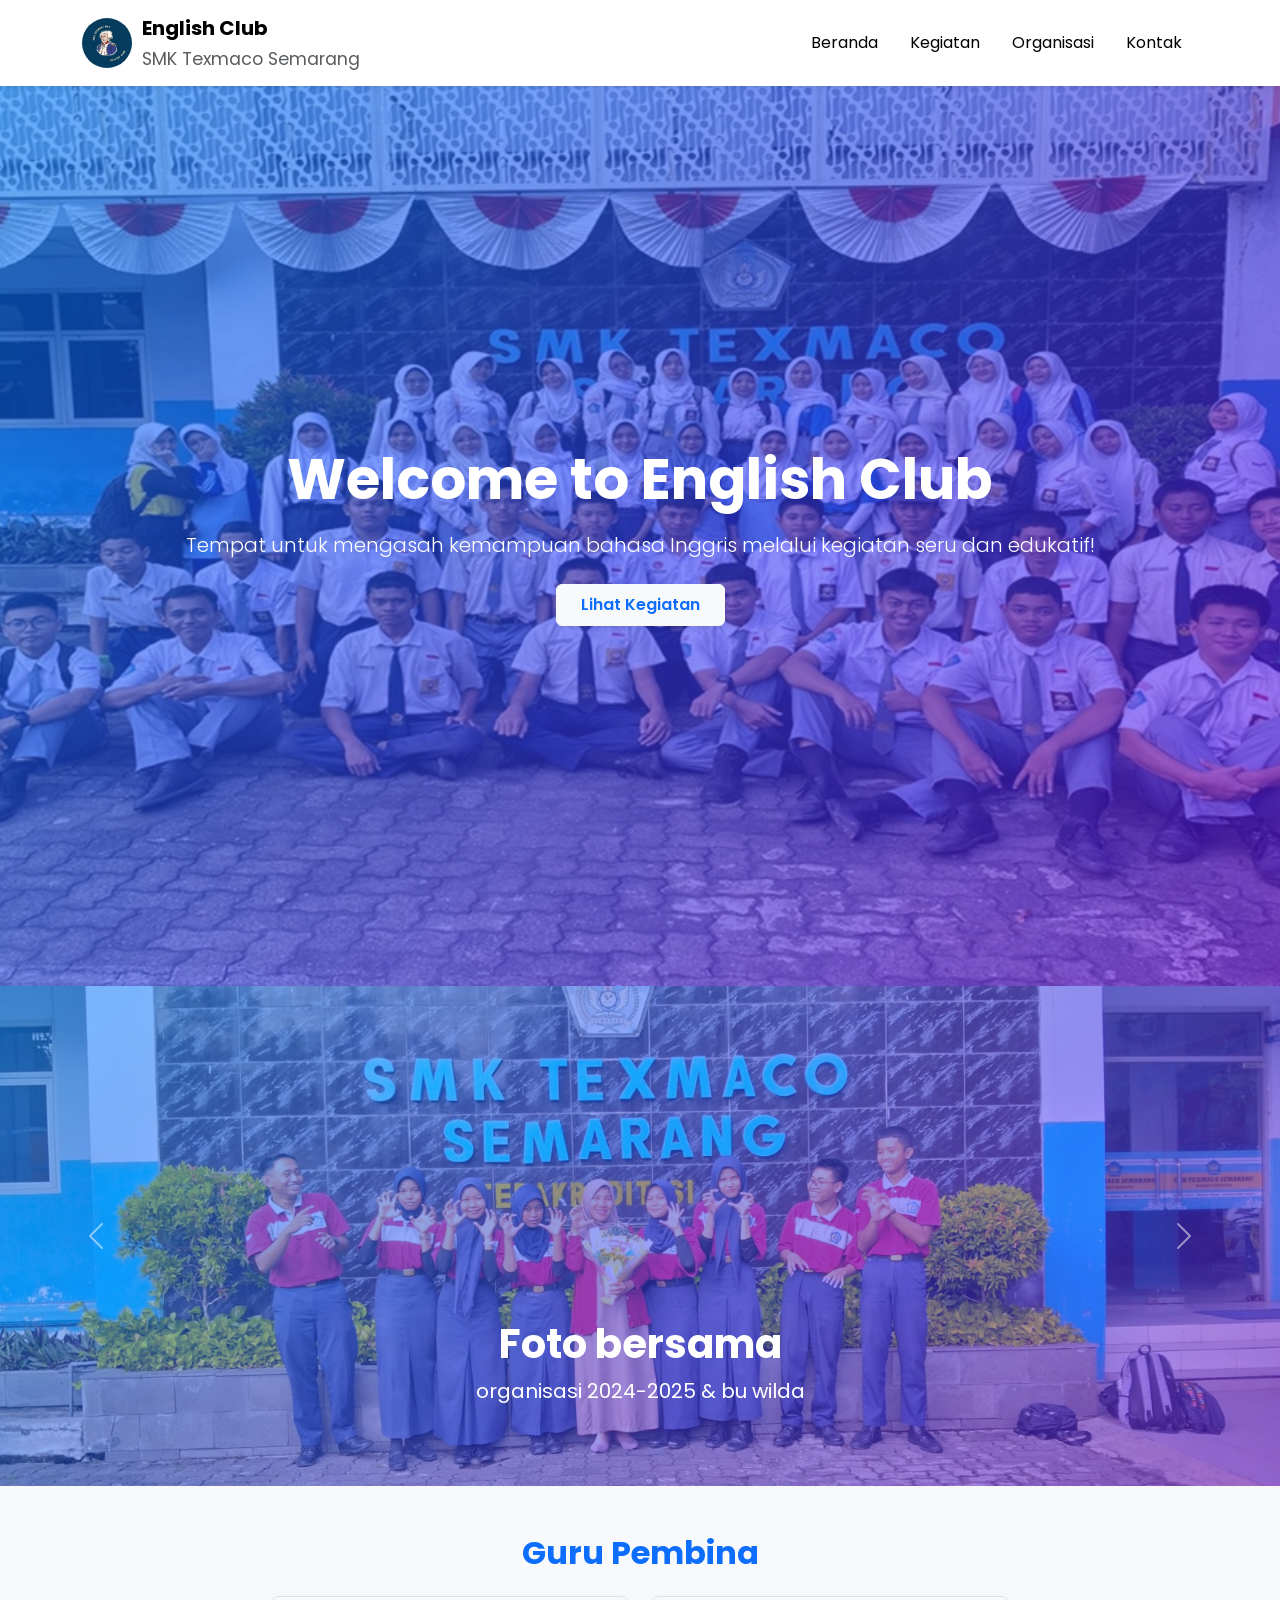
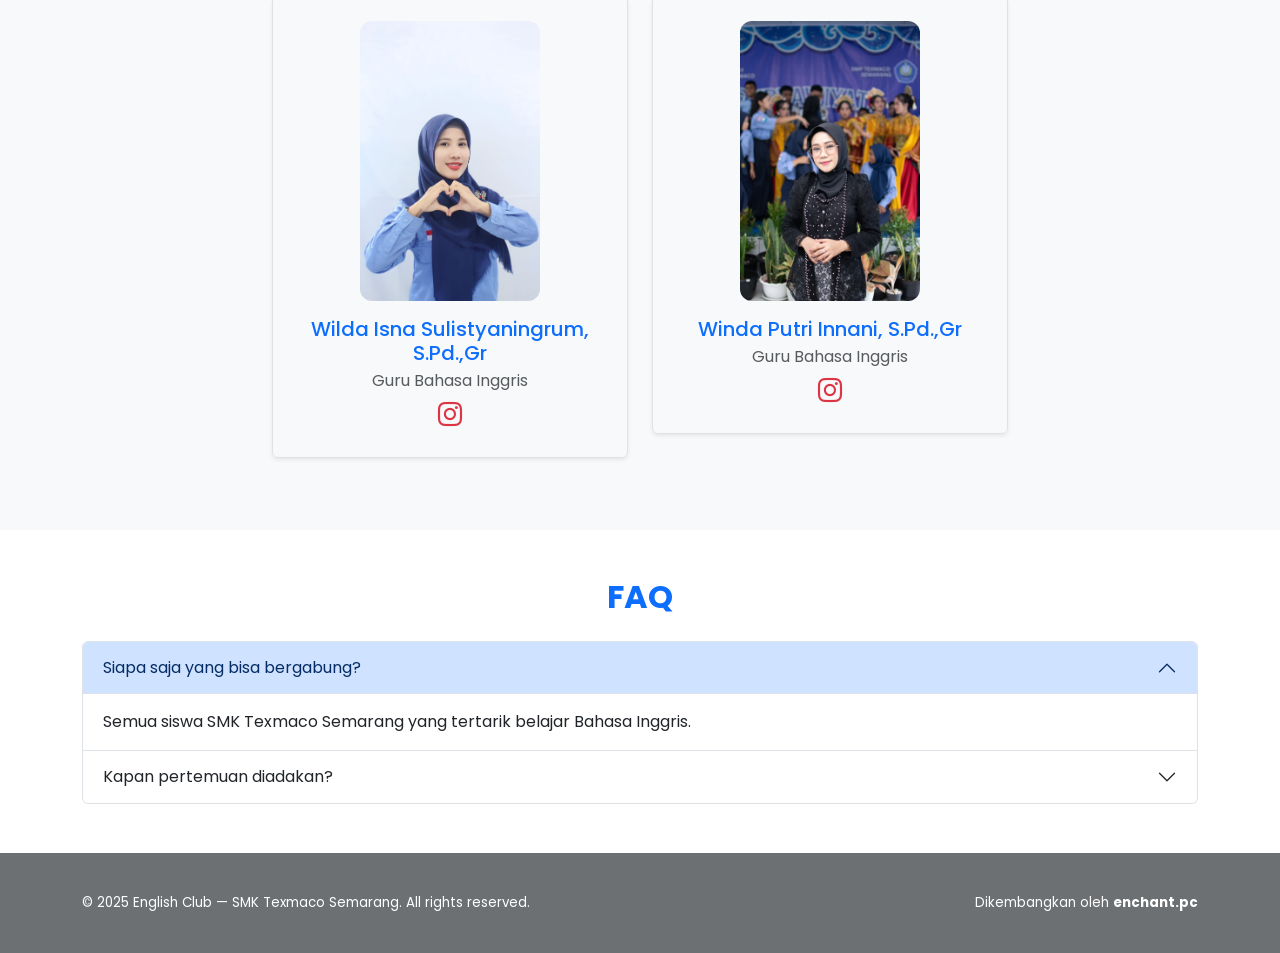
<file: index.html>
<!doctype html>
<html lang="id">
  <head>   
    <meta charset="utf-8">
    <meta name="viewport" content="width=device-width, initial-scale=1">
    <title>English Club — SMK Texmaco Semarang</title>
    <meta name="description" content="Website resmi English Club SMK Texmaco Semarang">
    <link href="https://cdn.jsdelivr.net/npm/bootstrap@5.3.3/dist/css/bootstrap.min.css" rel="stylesheet">
    <link rel="stylesheet" href="https://cdn.jsdelivr.net/npm/bootstrap-icons@1.11.3/font/bootstrap-icons.min.css">
    <link rel="stylesheet" href="https://cdnjs.cloudflare.com/ajax/libs/animate.css/4.1.1/animate.min.css"/>
    <link rel="preconnect" href="https://fonts.googleapis.com">
    <link rel="preconnect" href="https://fonts.gstatic.com" crossorigin>
    <link href="https://fonts.googleapis.com/css2?family=Poppins:wght@300;400;500;600;700&display=swap" rel="stylesheet">
    <link rel="stylesheet" href="index.css"/>
  </head>

  <body>  
    <nav class="navbar navbar-expand-lg navbar-light sticky-top bg-white shadow-sm animate__animated animate__fadeInDown">
      <div class="container">
        <a class="navbar-brand d-flex align-items-center" href="index.html">
          <img src="foto/logo ec web.jpg" alt="Logo Texmaco">
          <div>
            <strong>English Club</strong><br>
            <small class="text-muted">SMK Texmaco Semarang</small>
          </div>
        </a>
        <button class="navbar-toggler" type="button" data-bs-toggle="collapse" data-bs-target="#navbarNav" aria-controls="navbarNav" aria-expanded="false" aria-label="Toggle navigation">
          <span class="navbar-toggler-icon"></span>
        </button>
        <div class="collapse navbar-collapse justify-content-end" id="navbarNav">
          <ul class="navbar-nav">
            <li class="nav-item"><a class="nav-link active" href="index.html">Beranda</a></li>
            <li class="nav-item"><a class="nav-link" href="kegiatan.html">Kegiatan</a></li>
            <li class="nav-item"><a class="nav-link" href="organisasi.html">Organisasi</a></li>
            <li class="nav-item"><a class="nav-link" href="kontak.html">Kontak</a></li>
          </ul>
        </div>
      </div>
    </nav>

    <section id="home" class="hero text-center d-flex align-items-center justify-content-center">
      <div class="overlay"></div>
      <div class="container position-relative text-white animate__animated animate__fadeInUp">
        <h1 class="display-4 fw-bold">Welcome to English Club</h1>
        <p class="lead mt-3 mb-4">Tempat untuk mengasah kemampuan bahasa Inggris melalui kegiatan seru dan edukatif!</p>
        <a href="kegiatan.html" class="btn btn-light text-primary fw-semibold px-4 py-2 shadow-sm">Lihat Kegiatan</a>
      </div>
    </section>

    <section id="kegiatan" class="py-0 animate__animated animate__fadeInUp animate__delay-1s">
      <div id="carouselKegiatan" class="carousel slide carousel-fade" data-bs-ride="carousel">
        <div class="carousel-inner">

          <div class="carousel-item active">
            <div class="carousel-image-container">
              <img src="foto/ft bareng bu wilda.jpg" class="d-block w-100" alt="Foto bersama">
              <div class="carousel-layer"></div>
            </div>
            <div class="carousel-caption text-center mb-4 animate__animated animate__fadeInUp">
              <h1 class="fw-bold display-6">Foto bersama</h1>
              <p class="fs-5">organisasi 2024-2025 & bu wilda</p>
            </div>
          </div>

          <div class="carousel-item">
            <div class="carousel-image-container">
              <img src="foto/mb beby 1.jpg" class="d-block w-100" alt="Lomba Kisah&Kain">
              <div class="carousel-layer"></div>
            </div>
            <div class="carousel-caption text-center mb-4 animate__animated animate__fadeInUp">
              <h1 class="fw-bold display-6">Lomba Kisah&Kain</h1>
              <p class="fs-5">Perwakilan lomba story telling yang diadakan oleh Kisah&Kain</p>
            </div>
          </div>

          <div class="carousel-item">
            <div class="carousel-image-container">
              <img src="foto/demo EC.jpg" class="d-block w-100" alt="Demo ekstra 2025">
              <div class="carousel-layer"></div>
            </div>
            <div class="carousel-caption text-center mb-4 animate__animated animate__fadeInUp">
              <h1 class="fw-bold display-6">Demo ekstra 2025</h1>
              <p class="fs-5">Perwakilan demo ekstra inggris di smk texmaco semarang 2025</p>
            </div>
          </div>

        </div>

        <button class="carousel-control-prev" type="button" data-bs-target="#carouselKegiatan" data-bs-slide="prev">
          <span class="carousel-control-prev-icon" aria-hidden="true"></span>
          <span class="visually-hidden">Sebelumnya</span>
        </button>
        <button class="carousel-control-next" type="button" data-bs-target="#carouselKegiatan" data-bs-slide="next">
          <span class="carousel-control-next-icon" aria-hidden="true"></span>
          <span class="visually-hidden">Berikutnya</span>
        </button>
      </div>
    </section>

    <section id="organisasi" class="py-5 bg-light animate__animated animate__fadeInUp animate__delay-1s">
      <div class="container text-center">
        <h2 class="fw-bold mb-4 text-primary">Guru Pembina</h2>
        <div class="row justify-content-center">
          <div class="col-md-4 mb-4 animate__animated animate__fadeInLeft">
            <div class="teacher-card p-4 border rounded shadow-sm position-relative overflow-hidden">
              <img src="foto/bu wilda EC.jpg" alt="Bu Wilda" class="teacher-img">
              <h5 class="text-primary mt-3 mb-1">Wilda Isna Sulistyaningrum, S.Pd.,Gr</h5>
              <p class="text-muted mb-1">Guru Bahasa Inggris</p>
              <a href="https://www.instagram.com/wildaningrum16/" class="text-danger fs-4" target="_blank" rel="noopener noreferrer"><i class="bi bi-instagram"></i></a>
            </div>
          </div>
          <div class="col-md-4 mb-4 animate__animated animate__fadeInRight">
            <div class="teacher-card p-4 border rounded shadow-sm position-relative overflow-hidden">
              <img src="foto/bu winda 1 EC.jpg" alt="Bu Winda" class="teacher-img">
              <h5 class="text-primary mt-3 mb-1">Winda Putri Innani, S.Pd.,Gr</h5>
              <p class="text-muted mb-1">Guru Bahasa Inggris</p>
              <a href="https://www.instagram.com/windaputriinnani" class="text-danger fs-4" target="_blank" rel="noopener noreferrer"><i class="bi bi-instagram"></i></a>
            </div>
          </div>
        </div>
      </div>
    </section>

    <section id="faq" class="py-5 animate__animated animate__fadeInUp animate__delay-2s">
      <div class="container">
        <h2 class="fw-bold mb-4 text-center text-primary">FAQ</h2>
        <div class="accordion" id="faqAccordion">
          <div class="accordion-item">
            <h2 class="accordion-header">
              <button class="accordion-button" type="button" data-bs-toggle="collapse" data-bs-target="#faq1">
                Siapa saja yang bisa bergabung?
              </button>
            </h2>
            <div id="faq1" class="accordion-collapse collapse show">
              <div class="accordion-body">Semua siswa SMK Texmaco Semarang yang tertarik belajar Bahasa Inggris.</div>
            </div>
          </div>
          <div class="accordion-item">
            <h2 class="accordion-header">
              <button class="accordion-button collapsed" type="button" data-bs-toggle="collapse" data-bs-target="#faq2">
                Kapan pertemuan diadakan?
              </button>
            </h2>
            <div id="faq2" class="accordion-collapse collapse">
              <div class="accordion-body">Setiap Senin pukul 15.30-17.00 di Teori 1.</div>
            </div>
          </div>
        </div>
      </div>
    </section>

    <footer>
      <div class="container d-flex justify-content-between align-items-center py-3 flex-wrap">
        <p class="mb-0 small text-white">
          © 2025 English Club — SMK Texmaco Semarang. All rights reserved.
        </p>
        <p class="mb-0 small text-white">Dikembangkan oleh <strong>enchant.pc</strong></p>
      </div>
    </footer>

    <script src="https://cdn.jsdelivr.net/npm/bootstrap@5.3.3/dist/js/bootstrap.bundle.min.js"></script>
  </body>
</html>
</file>
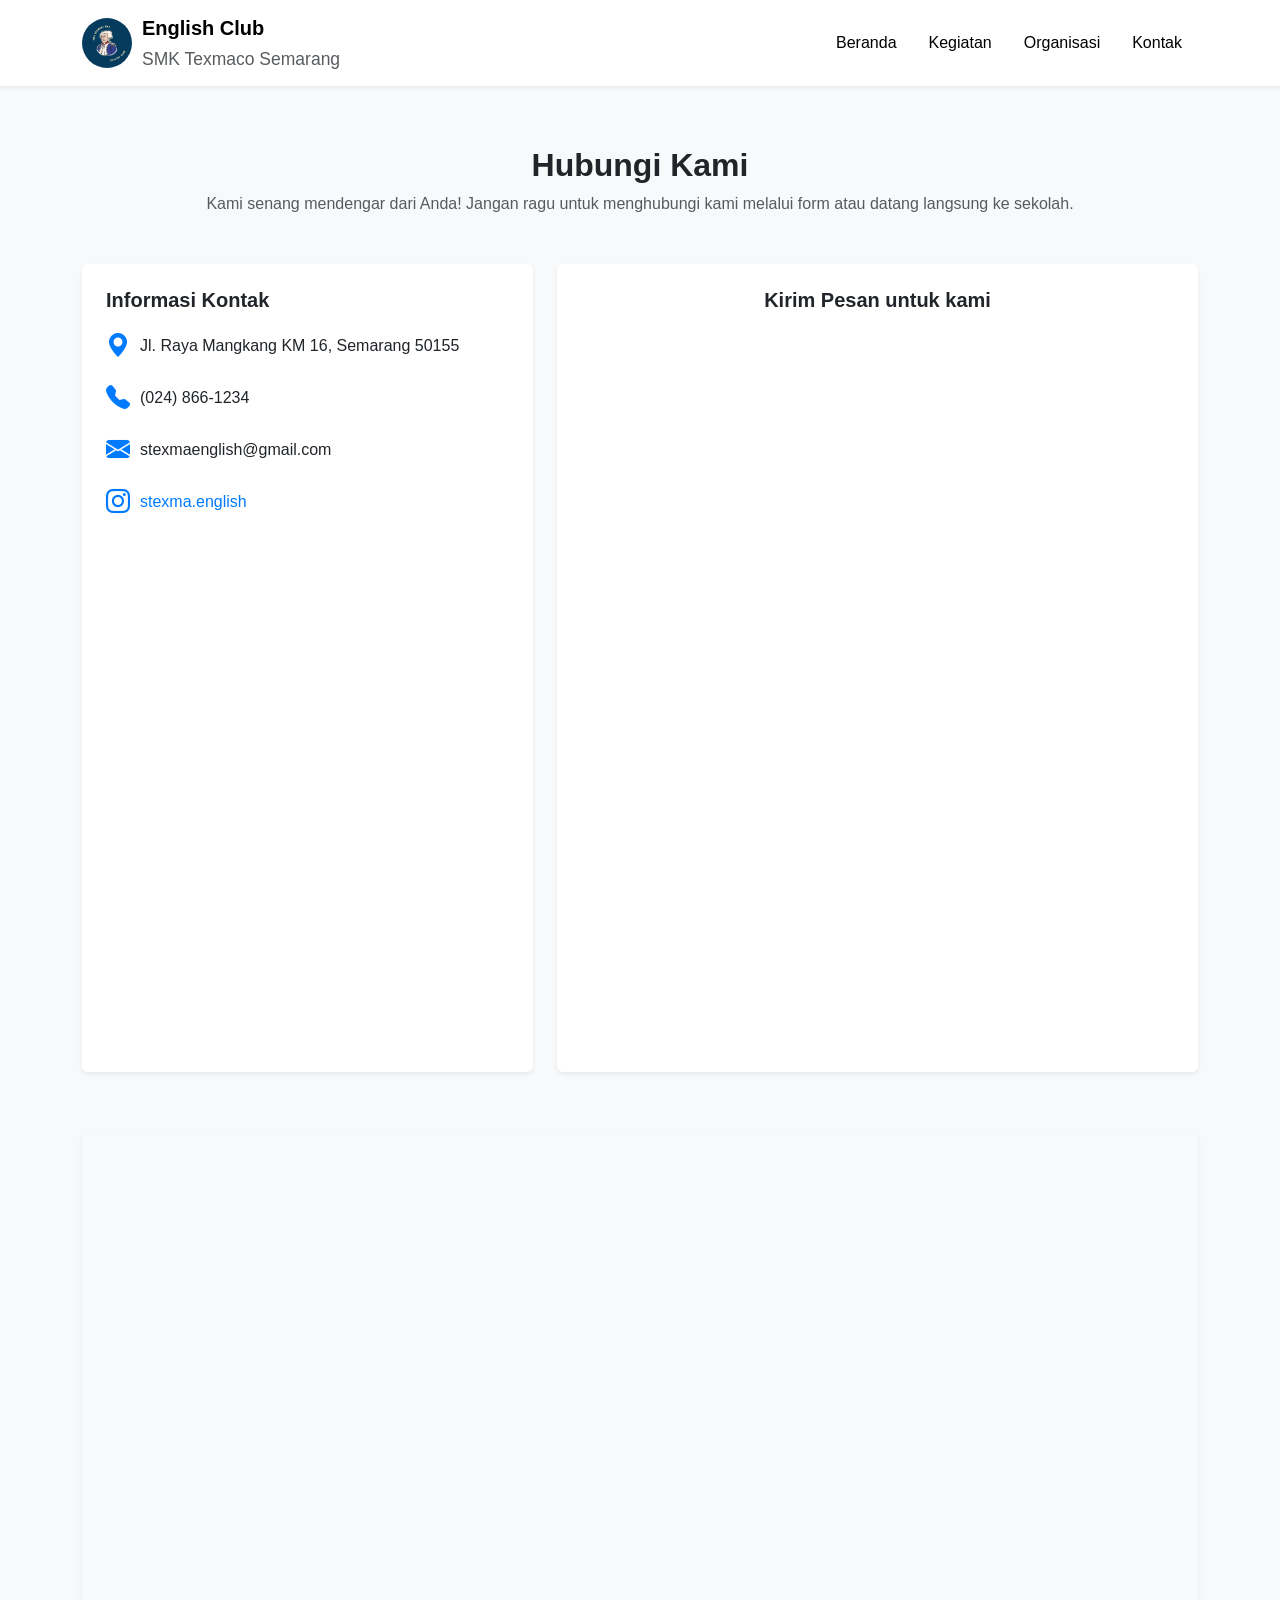
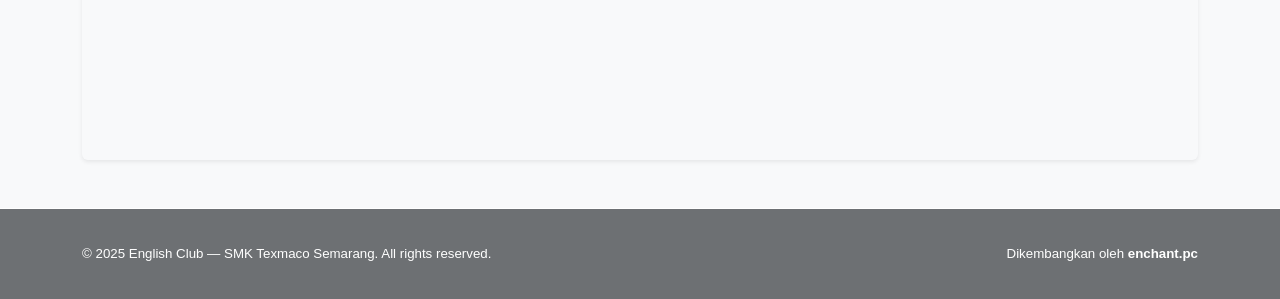
<file: kontak.html>
<!doctype html>
<html lang="id">
  <head>
    <meta charset="utf-8">
    <meta name="viewport" content="width=device-width, initial-scale=1">
    <title>Kontak — English Club SMK Texmaco Semarang</title>
    <link href="https://cdn.jsdelivr.net/npm/bootstrap@5.3.3/dist/css/bootstrap.min.css" rel="stylesheet">
    <link href="https://unpkg.com/aos@2.3.4/dist/aos.css" rel="stylesheet">
    <link href="https://cdn.jsdelivr.net/npm/bootstrap-icons@1.11.1/font/bootstrap-icons.css" rel="stylesheet">
    <link rel="stylesheet" href="css/kontak.css"/>
  </head>

  <body>
    
    <nav class="navbar navbar-expand-lg navbar-light sticky-top bg-white shadow-sm">
      <div class="container">
        <a class="navbar-brand d-flex align-items-center" href="index.html">
          <img src="foto/logo ec web.jpg" alt="Logo Texmaco">
          <div>
            <strong>English Club</strong><br>
            <small class="text-muted">SMK Texmaco Semarang</small>
          </div>
        </a>
        <button class="navbar-toggler" type="button" data-bs-toggle="collapse" data-bs-target="#navbarNav" aria-controls="navbarNav" aria-expanded="false" aria-label="Toggle navigation">
          <span class="navbar-toggler-icon"></span>
        </button>
        <div class="collapse navbar-collapse justify-content-end" id="navbarNav">
          <ul class="navbar-nav">
            <li class="nav-item"><a class="nav-link" href="index.html">Beranda</a></li>
            <li class="nav-item"><a class="nav-link" href="kegiatan.html">Kegiatan</a></li>
            <li class="nav-item"><a class="nav-link" href="organisasi.html">Organisasi</a></li>
            <li class="nav-item"><a class="nav-link active" href="kontak.html">Kontak</a></li>
          </ul>
        </div>
      </div>
    </nav>

    <section class="contact-section">
      <div class="container">
        <div class="text-center mb-5" data-aos="fade-up">
          <h2 class="fw-bold">Hubungi Kami</h2>
          <p class="text-muted">
            Kami senang mendengar dari Anda! Jangan ragu untuk menghubungi kami melalui form atau datang langsung ke sekolah.
          </p>
        </div>

        <div class="row g-4">
          <div class="col-md-5" data-aos="fade-right">
            <div class="bg-white shadow-sm rounded p-4 h-100">
              <h5 class="fw-bold mb-3">Informasi Kontak</h5>

              <div class="contact-info mb-3 d-flex align-items-center">
                <i class="bi bi-geo-alt-fill"></i>
                <span>Jl. Raya Mangkang KM 16, Semarang 50155</span>
              </div>

              <div class="contact-info mb-3 d-flex align-items-center">
                <i class="bi bi-telephone-fill"></i>
                <span>(024) 866-1234</span>
              </div>

              <div class="contact-info mb-3 d-flex align-items-center">
                <i class="bi bi-envelope-fill"></i>
                <span>stexmaenglish@gmail.com</span>
              </div>

              <div class="contact-info d-flex align-items-center">
                <i class="bi bi-instagram"></i>
                <a href="https://www.instagram.com/stexma.english?utm_source=ig_web_button_share_sheet&igsh=ZDNlZDc0MzIxNw==" 
                   target="_blank" class="text-link">
                  stexma.english
                </a>
              </div>
            </div>
          </div>

          <div class="col-md-7" data-aos="fade-left">
            <div class="bg-white shadow-sm rounded p-4">
              <h5 class="fw-bold mb-3 text-center">Kirim Pesan untuk kami</h5>
              <div style="position: relative; padding-bottom: 80vh; height: 0; overflow: hidden;">
                <iframe 
                  src="https://docs.google.com/forms/d/e/1FAIpQLScIjSZRFETdx547kTUb5LvtlBZc1dcJ6HN7ku3bIc1LtvUGog/viewform?embedded=true"
                  style="position: absolute; top: 0; left: 0; width: 100%; height: 100%; border: none;"
                  allowfullscreen
                  loading="lazy">
                </iframe>
              </div>
            </div>
          </div>
        </div>
      </div>
    </section>

    <section class="pb-5" data-aos="zoom-in">
      <div class="container">
        <div class="ratio ratio-16x9 shadow-sm rounded">
          <iframe
            src="https://www.google.com/maps/embed?pb=!1m18!1m12!1m3!1d15841.339806849976!2d110.29670845!3d-6.9697536!2m3!1f0!2f0!3f0!3m2!1i1024!2i768!4f13.1!3m3!1m2!1s0x2e705fe9c70586e9%3A0x76accfa1f41ef8ca!2sSMK%20Texmaco%20Semarang!5e0!3m2!1sid!2sid!4v1761555163016!5m2!1sid!2sid"
            width="100%"
            height="400"
            style="border:0;"
            allowfullscreen=""
            loading="lazy"
            referrerpolicy="no-referrer-when-downgrade">
          </iframe>
        </div>
      </div>
    </section>

    <footer>
      <div class="container d-flex justify-content-between align-items-center py-3 flex-wrap">
        <p class="mb-0 small">© 2025 English Club — SMK Texmaco Semarang. All rights reserved.</p>
        <p class="mb-0 small">Dikembangkan oleh <strong>enchant.pc</strong></p>
      </div>
    </footer>

    <script src="https://cdn.jsdelivr.net/npm/bootstrap@5.3.3/dist/js/bootstrap.bundle.min.js"></script>
    <script src="https://unpkg.com/aos@2.3.4/dist/aos.js"></script>
    <script>
      AOS.init({ duration: 1000, once: true });
    </script>
  </body>
</html>
</file>
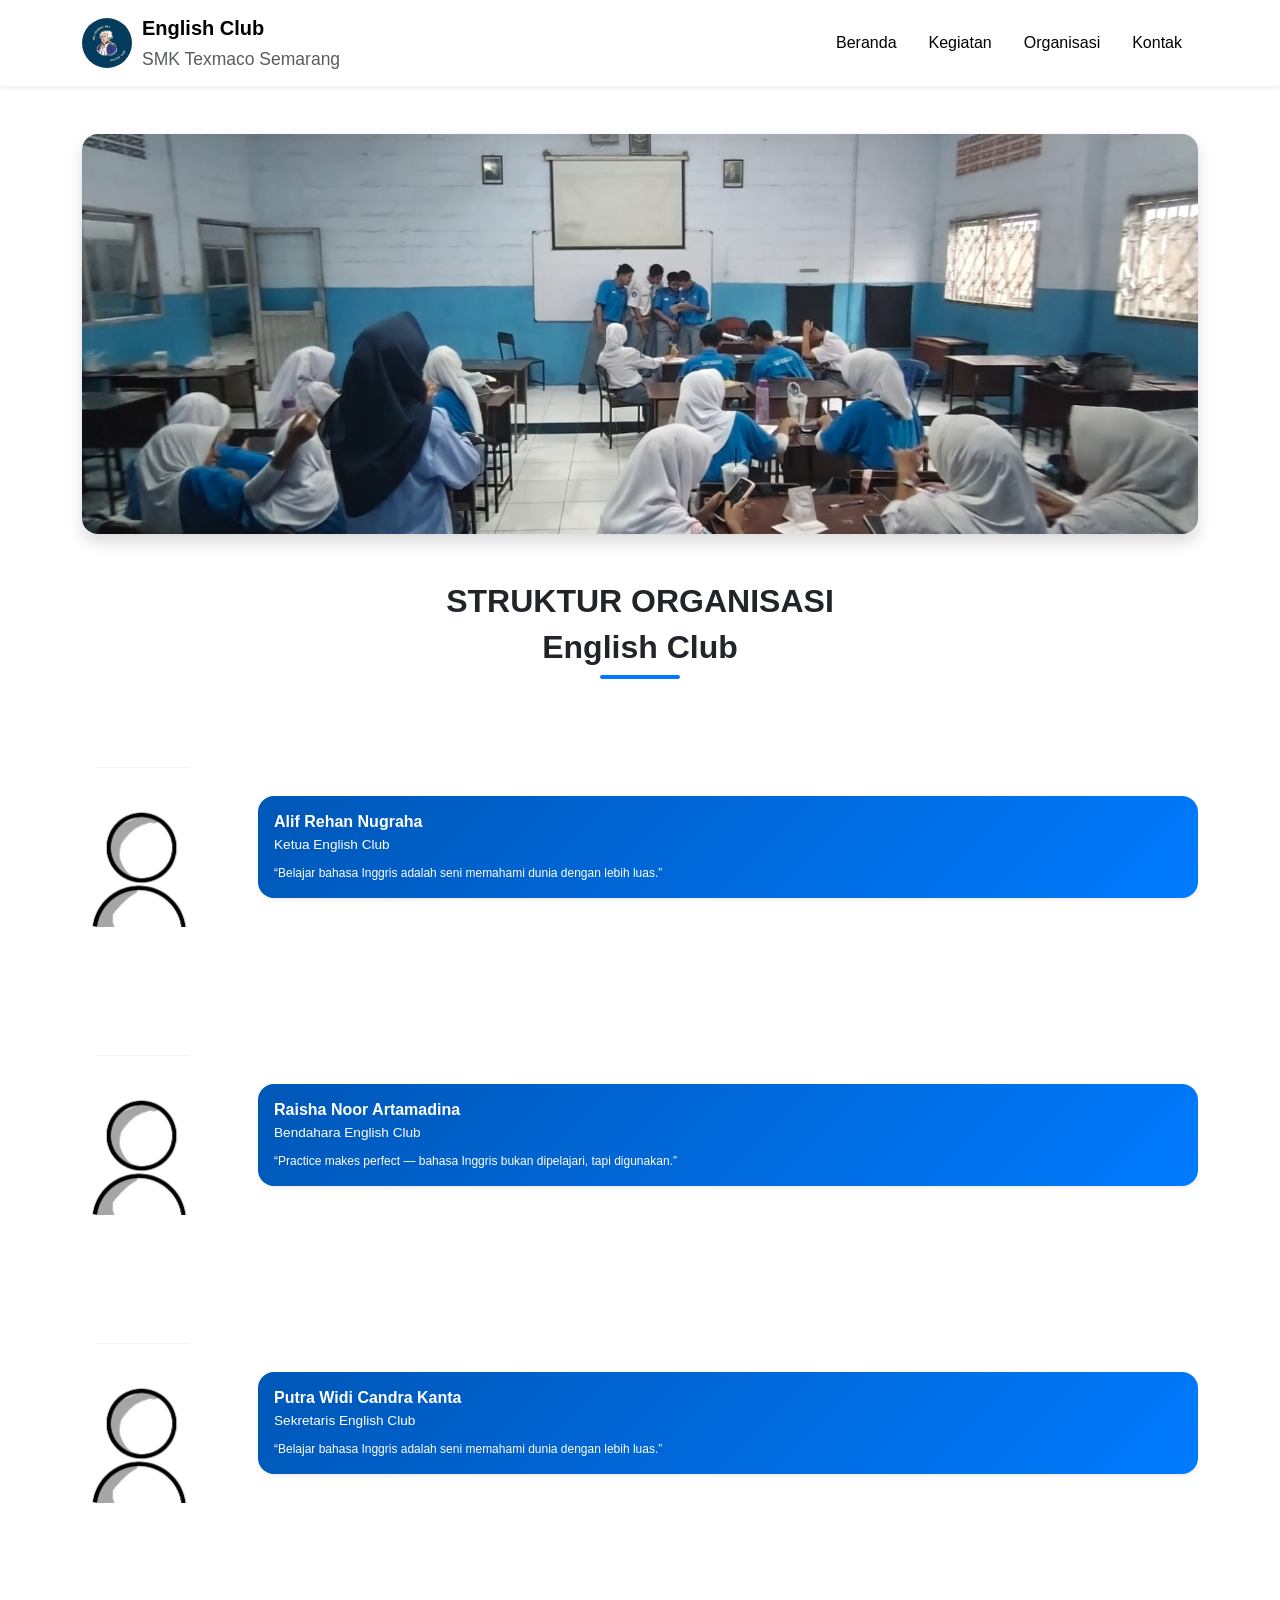
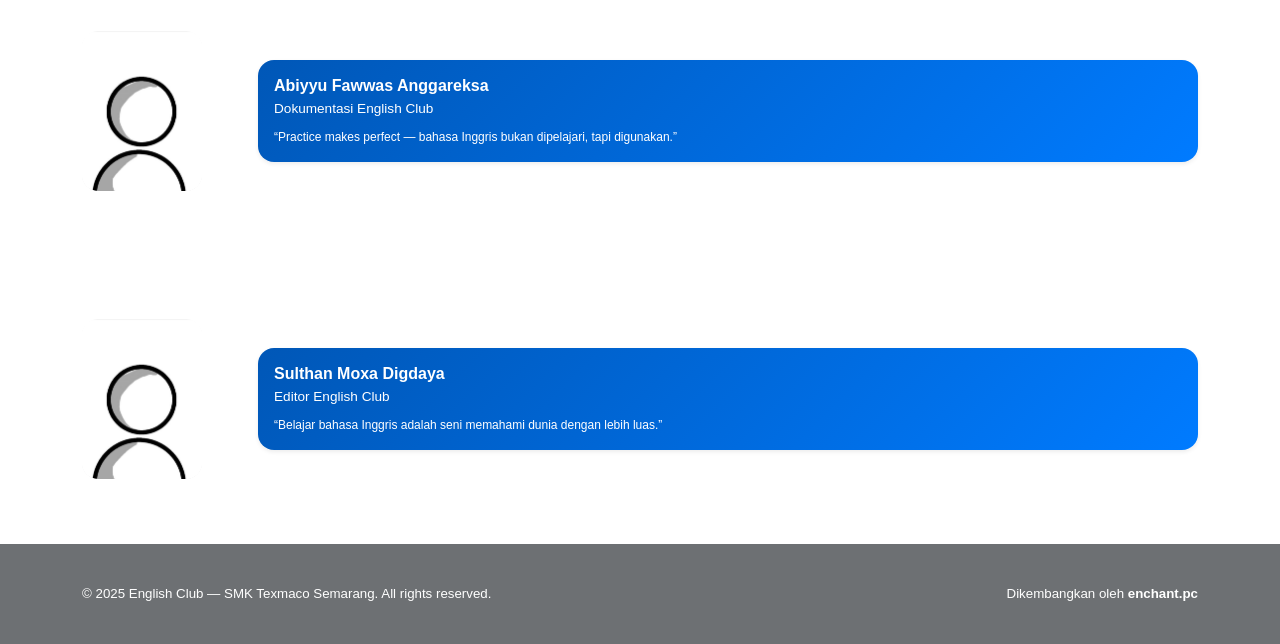
<file: organisasi.html>
<!doctype html>
<html lang="id">
  <head>
    <meta charset="utf-8">
    <meta name="viewport" content="width=device-width, initial-scale=1">
    <title>English Club — SMK Texmaco Semarang</title>
    <meta name="description" content="Website resmi English Club SMK Texmaco Semarang">
    <link href="https://cdn.jsdelivr.net/npm/bootstrap@5.3.3/dist/css/bootstrap.min.css" rel="stylesheet">
    <link rel="stylesheet" href="https://cdn.jsdelivr.net/npm/bootstrap-icons@1.11.3/font/bootstrap-icons.min.css">
    <link href="https://unpkg.com/aos@2.3.4/dist/aos.css" rel="stylesheet">
    <link rel="stylesheet" href="css/organisasi.css"/>
  </head>

  <body>

    <nav class="navbar navbar-expand-lg navbar-light sticky-top bg-white shadow-sm" data-aos="fade-down" data-aos-duration="800">
      <div class="container">
        <a class="navbar-brand d-flex align-items-center" href="index.html">
          <img src="foto/logo ec web.jpg" alt="Logo Texmaco">
          <div>
            <strong>English Club</strong><br>
            <small class="text-muted">SMK Texmaco Semarang</small>
          </div>
        </a>
        <button class="navbar-toggler" type="button" data-bs-toggle="collapse" data-bs-target="#navbarNav" aria-controls="navbarNav" aria-expanded="false" aria-label="Toggle navigation">
          <span class="navbar-toggler-icon"></span>
        </button>
        <div class="collapse navbar-collapse justify-content-end" id="navbarNav">
          <ul class="navbar-nav">
            <li class="nav-item"><a class="nav-link" href="index.html">Beranda</a></li>
            <li class="nav-item"><a class="nav-link" href="kegiatan.html">Kegiatan</a></li>
            <li class="nav-item"><a class="nav-link active" href="organisasi.html">Organisasi</a></li>
            <li class="nav-item"><a class="nav-link" href="kontak.html">Kontak</a></li>
          </ul>
        </div>
      </div>
    </nav>

<section id="pengajar">
  <div class="container py-5 text-center" data-aos="fade-up" data-aos-duration="1000">
    <img src="foto/dicussion kegiatan.jpg" alt="Foto Bersama English Club" 
         class="img-fluid rounded-4 shadow" 
         style="width:100%; max-height:400px; object-fit:cover;">
  </div>

  <div class="text-center mb-4" data-aos="fade-up" data-aos-duration="1000">
    <h2 class="fw-bold">STRUKTUR ORGANISASI</h2>
    <h2 class="fw-bold">English Club</h2>
    <div class="mx-auto" style="width:80px; height:4px; background:#007bff; border-radius:2px;"></div>
  </div>

  <div class="posisi-blok" data-aos="fade-right" data-aos-duration="1000">
    <div class="bg-layer1"></div>
    <div class="container position-relative z-1 bg-section-1">
      <div class="row align-items-center">
        <div class="col-auto">
          <div class="foto-anggota">
            <img src="foto/profil.jpg" alt="Alif Rehan Nugraha"
                 class="rounded-4 shadow" 
                 style="width:180px; height:280px; object-fit:cover;">
            <div class="overlay-ig">
              <a href="https://www.instagram.com/nooireeii?igsh=aGt1dTM2am4weDlj" target="_blank" rel="noopener noreferrer"><i class="bi bi-instagram"></i></a>
            </div>
          </div>
        </div>
        <div class="col">
          <div class="p-4 bg-primary text-white rounded-4 shadow-sm">
            <h4 class="fw-bold mb-1">Alif Rehan Nugraha</h4>
            <p class="mb-2">Ketua English Club</p>
            <p class="mb-0 small">“Belajar bahasa Inggris adalah seni memahami dunia dengan lebih luas.”</p>
          </div>
        </div>
      </div>
    </div>
  </div>

  <div class="posisi-blok" data-aos="fade-left" data-aos-duration="1000">
    <div class="bg-layer2"></div>
    <div class="container position-relative z-1">
      <div class="row align-items-center flex-md-row-reverse">
        <div class="col">
          <div class="p-4 bg-primary text-white rounded-4 shadow-sm">
            <h4 class="fw-bold mb-1">Raisha Noor Artamadina</h4>
            <p class="mb-2">Bendahara English Club</p>
            <p class="mb-0 small">“Practice makes perfect — bahasa Inggris bukan dipelajari, tapi digunakan.”</p>
          </div>
        </div>
        <div class="col-auto">
          <div class="foto-anggota">
            <img src="foto/profil.jpg" alt="Raisha Noor Artamadina"
                 class="rounded-4 shadow" 
                 style="width:180px; height:280px; object-fit:cover;">
            <div class="overlay-ig">
              <a href="https://www.instagram.com/yukinaalana?igsh=MWpiaHV1bW9nN3FmcA==" target="_blank" rel="noopener noreferrer"><i class="bi bi-instagram"></i></a>
            </div>
          </div>
        </div>
      </div>
    </div>
  </div>

  <div class="posisi-blok" data-aos="fade-right" data-aos-duration="1000">
    <div class="bg-layer3"></div>
    <div class="container position-relative z-1">
      <div class="row align-items-center flex-column flex-md-row">
        <div class="col-auto">
          <div class="foto-anggota">
            <img src="foto/profil.jpg" alt="Putra Widi Candra Kanta"
                 class="rounded-4 shadow" 
                 style="width:180px; height:280px; object-fit:cover;">
            <div class="overlay-ig">
              <a href="https://www.instagram.com/enchant.pc?igsh=ZXNmMXdkdjB3OHVo" target="_blank" rel="noopener noreferrer"><i class="bi bi-instagram"></i></a>
            </div>
          </div>
        </div>
        <div class="col mt-3 mt-md-0">
          <div class="p-4 bg-primary text-white rounded-4 shadow-sm">
            <h4 class="fw-bold mb-1">Putra Widi Candra Kanta</h4>
            <p class="mb-2">Sekretaris English Club</p>
            <p class="mb-0 small">“Belajar bahasa Inggris adalah seni memahami dunia dengan lebih luas.”</p>
          </div>
        </div>
      </div>
    </div>
  </div>

  <div class="posisi-blok" data-aos="fade-left" data-aos-duration="1000">
    <div class="bg-layer4"></div>
    <div class="container position-relative z-1">
      <div class="row align-items-center flex-md-row-reverse">
        <div class="col">
          <div class="p-4 bg-primary text-white rounded-4 shadow-sm">
            <h4 class="fw-bold mb-1">Abiyyu Fawwas Anggareksa</h4>
            <p class="mb-2">Dokumentasi English Club</p>
            <p class="mb-0 small">“Practice makes perfect — bahasa Inggris bukan dipelajari, tapi digunakan.”</p>
          </div>
        </div>
        <div class="col-auto">
          <div class="foto-anggota">
            <img src="foto/profil.jpg" alt="Abiyyu Fawwas Anggareksa"
                 class="rounded-4 shadow" 
                 style="width:180px; height:280px; object-fit:cover;">
            <div class="overlay-ig">
              <a href="https://www.instagram.com/kenafaadaafa?igsh=MTluZ2F5eWpzeWNkMw==" target="_blank" rel="noopener noreferrer"><i class="bi bi-instagram"></i></a>
            </div>
          </div>
        </div>
      </div>
    </div>
  </div>

  <div class="posisi-blok" data-aos="fade-right" data-aos-duration="1000">
    <div class="bg-layer5"></div>
    <div class="container position-relative z-1">
      <div class="row align-items-center">
        <div class="col-auto">
          <div class="foto-anggota">
            <img src="foto/profil.jpg" alt="Sulthan Moxa Digdaya"
                 class="rounded-4 shadow" 
                 style="width:180px; height:280px; object-fit:cover;">
            <div class="overlay-ig">
              <a href="https://www.instagram.com/digdayaart?igsh=ODRmcjd2OTRrMXg4" target="_blank" rel="noopener noreferrer"><i class="bi bi-instagram"></i></a>
            </div>
          </div>
        </div>
        <div class="col">
          <div class="p-4 bg-primary text-white rounded-4 shadow-sm">
            <h4 class="fw-bold mb-1">Sulthan Moxa Digdaya</h4>
            <p class="mb-2">Editor English Club</p>
            <p class="mb-0 small">“Belajar bahasa Inggris adalah seni memahami dunia dengan lebih luas.”</p>
          </div>
        </div>
      </div>
    </div>
  </div>
</section>

    <footer data-aos="fade-up" data-aos-duration="800">
      <div class="container d-flex justify-content-between align-items-center py-3 flex-wrap">
        <p class="mb-0 small text-white">
          © 2025 English Club — SMK Texmaco Semarang. All rights reserved.
        </p>
        <p class="mb-0 small text-white">Dikembangkan oleh <strong>enchant.pc</strong></p>
      </div>
    </footer>

    <script src="https://cdn.jsdelivr.net/npm/bootstrap@5.3.3/dist/js/bootstrap.bundle.min.js"></script>
    <script src="https://unpkg.com/aos@2.3.4/dist/aos.js"></script>
    <script>
      AOS.init({
        once: true,
        offset: 100
      });
    </script>
  </body>
</html>
</file>
<file: index.css>
body {
  font-family: 'Poppins', sans-serif;
  scroll-behavior: smooth;
}
.navbar-brand img {
  width: 50px;
  height: 50px;
  margin-right: 10px;
  border-radius: 50%;
}
.navbar .nav-link {
  color: rgb(0, 0, 0) !important;
  margin: 0 8px;
  transition: color 0.3s;
}
.navbar .nav-link:hover {
  color: #00d4ff !important;
}

.hero {
  min-height: 100vh;
  background: url('foto/EC home 1.jpg') center/cover no-repeat;
  position: relative;
}
.hero .overlay {
  position: absolute;
  top: 0; left: 0;
  width: 100%; height: 100%;
  background: linear-gradient(135deg, rgba(0,123,255,0.6), rgba(102,16,242,0.6));
  z-index: 1;
}
.hero .container {
  z-index: 2;
}


.carousel-layer {
  position: absolute;
  top: 0; left: 0;
  width: 100%; height: 100%;
  background: linear-gradient(135deg, rgba(0,123,255,0.5), rgba(102,16,242,0.5));
}

/* Ukuran carousel yang konsisten */
.carousel-image-container {
  position: relative;
  height: 500px; /* Tinggi tetap untuk semua gambar */
  overflow: hidden;
}

.carousel-image-container img {
  width: 100%;
  height: 100%;
  object-fit: cover; /* Memastikan gambar mengisi container dengan proporsional */
  object-position: center; /* Memusatkan gambar */
}

/* Responsive untuk tablet */
@media (max-width: 768px) {
  .carousel-image-container {
    height: 400px;
  }
}

/* Responsive untuk mobile */
@media (max-width: 576px) {
  .carousel-image-container {
    height: 300px;
  }
  
  .carousel-caption h1 {
    font-size: 1.5rem;
  }
  
  .carousel-caption p {
    font-size: 1rem;
  }
}

.teacher-card {
  transition: transform 0.4s, box-shadow 0.4s;
}
.teacher-card:hover {
  transform: translateY(-10px);
  box-shadow: 0 15px 25px rgba(0,0,0,0.15);
}
.teacher-img {
  width: 180px;
  height: 280px;
  border-radius: 12px;
  object-fit: cover;
  transition: transform 0.4s;
}
.teacher-card:hover .teacher-img {
  transform: scale(1.05);
}

 footer {
        background: #6d7073;
        border-top: 1px solid #ffffff;
        padding: 1.5rem 0;
        font-size: 0.95rem; 
      }
</file>
<file: css/kontak.css>
body {
        font-family: 'Poppins', sans-serif;
        background-color: #f8f9fa;
      }
      .navbar-brand img {
        width: 50px;
        height: 50px;
        margin-right: 10px;
        border-radius: 50%;
      }
      .navbar .nav-link {
        color: rgb(0, 0, 0) !important;
        margin: 0 8px;
        transition: color 0.3s;
      }
      .navbar .nav-link:hover {
        color: #00d4ff !important;
      }
      .contact-section {
        padding: 60px 0;
      }
      .contact-info i {
        font-size: 1.5rem;
        color: #007bff;
        margin-right: 10px;
      }
      .form-control, .btn {
        border-radius: 10px;
      }
      footer {
        background: #6d7073;
        border-top: 1px solid #ffffff;
        padding: 1.2rem 0;
        font-size: 0.95rem;
        color: white;
      }
      a.text-link {
        color: #007bff;
        text-decoration: none;
        transition: 0.3s;
      }
      a.text-link:hover {
        color: #00d4ff;
        text-decoration: underline;
      }
</file>
<file: css/organisasi.css>
.navbar-brand img {
  width: 50px;
  height: 50px;
  margin-right: 10px;
  border-radius: 50%;
}
.navbar .nav-link {
  color: rgb(0, 0, 0) !important;
  margin: 0 8px;
  transition: color 0.3s;
}
.navbar .nav-link:hover {
  color: #00d4ff !important;
}
footer {
        background: #6d7073;
        border-top: 1px solid #ffffff;
        padding: 1.5rem 0;
        font-size: 0.95rem; 
      }
#pengajar img {
    transition: transform 0.4s ease, box-shadow 0.4s ease;
    }

    #pengajar img:hover {
    transform: scale(1.05);
    box-shadow: 0 10px 25px rgba(0,0,0,0.2);
    }

    #pengajar .bg-primary {
    background: linear-gradient(135deg, #0057b7, #007bff);
    }
    body {
            font-family: 'Poppins', sans-serif;
            scroll-behavior: smooth;
        }
        .bg-layer1 {
            background: rgba(0, 123, 255, 0.227);
            position: absolute;
            top: 0;
            left: 0;
            width: 100%;
            height: 100%;
            z-index: 0;
        }
        .bg-layer2 {
            background: rgba(255, 0, 195, 0.241);
            position: absolute;
            top: 0;
            left: 0;
            width: 100%;
            height: 100%;
            z-index: 0;
        }
        .bg-layer3 {
            background: rgba(0, 255, 157, 0.241);
            position: absolute;
            top: 0;
            left: 0;
            width: 100%;
            height: 100%;
            z-index: 0;
        }
        .bg-layer4 {
            background: rgba(255, 0, 195, 0.241);
            position: absolute;
            top: 0;
            left: 0;
            width: 100%;
            height: 100%;
            z-index: 0;
        }
        .bg-layer5 {
            background: rgba(255, 0, 195, 0.241);
            position: absolute;
            top: 0;
            left: 0;
            width: 100%;
            height: 100%;
            z-index: 0;
        }
        

        section#pengajar {
            padding: 0;
        }

        .posisi-blok {
            position: relative;
            padding: 4rem 0;
            margin: 0;
        }

        .foto-anggota {
            position: relative;
            display: inline-block;
            overflow: hidden;
            border-radius: 1rem;
        }

        .foto-anggota img {
            transition: transform 0.4s ease;
        }

        .foto-anggota:hover img {
            transform: scale(1.05);
            filter: brightness(70%);
        }

        .overlay-ig {
            position: absolute;
            inset: 0;
            background: rgba(0, 0, 0, 0.6);
            color: white;
            display: flex;
            align-items: center;
            justify-content: center;
            opacity: 0;
            transition: opacity 0.4s ease;
        }

        .foto-anggota:hover .overlay-ig {
            opacity: 1;
        }

        .overlay-ig a {
            color: white;
            font-size: 2rem;
            text-decoration: none;
        }

        .overlay-ig a:hover {
            color: #ff4081;
        }

        /* Desktop Layout - Horizontal dengan alternasi */
        @media (min-width: 768px) {
            .posisi-blok .row {
                display: flex;
                align-items: center;
                gap: 2rem;
            }
            
            /* Alternating layout untuk desktop */
            .posisi-blok:nth-child(even) .row {
                flex-direction: row-reverse;
            }
        }

        /* Responsive Mobile Styles */
        @media (max-width: 767px) {
            .posisi-blok {
                padding: 1rem 0;
            }
            
            /* Container untuk mobile - horizontal layout */
            .posisi-blok .row {
                display: flex !important;
                flex-direction: row !important;
                align-items: center !important;
                gap: 0.75rem;
                margin: 0;
                flex-wrap: nowrap !important;
            }
            
            /* Foto container - auto width */
            .posisi-blok .col-auto {
                flex: 0 0 auto !important;
                width: auto !important;
                padding: 0 !important;
                margin: 0 !important;
            }
            
            /* Teks container - fill remaining space */
            .posisi-blok .col {
                flex: 1 1 auto !important;
                padding: 0 !important;
                margin: 0 !important;
                min-width: 0;
            }
            
            .foto-anggota {
                margin: 0;
                display: block;
            }
            
            .foto-anggota img {
                width: 100px !important;
                height: 130px !important;
                display: block;
                border-radius: 0.5rem;
            }
            
            .bg-primary.text-white {
                padding: 0.75rem !important;
                margin: 0 !important;
                border-radius: 0.5rem;
                word-wrap: break-word;
            }
            
            .bg-primary.text-white h4 {
                font-size: 0.9rem;
                margin-bottom: 0.3rem;
                line-height: 1.2;
            }
            
            .bg-primary.text-white p {
                font-size: 0.8rem;
                margin-bottom: 0.2rem;
                line-height: 1.3;
            }
            
            .bg-primary.text-white p.small {
                font-size: 0.7rem;
            }
            
            /* Sembunyikan background layers di mobile */
            .bg-layer1, .bg-layer2, .bg-layer3, .bg-layer4, .bg-layer5 {
                display: none;
            }
            
            /* Sembunyikan overlay instagram di mobile */
            .overlay-ig {
                display: none;
            }
        }
            
            /* Foto container */
            .posisi-blok .col-12.col-md-4 {
                flex: 0 0 auto;
                width: auto;
                padding: 0;
                margin: 0 !important;
                order: 1 !important;
            }
            
            /* Teks container */
            .posisi-blok .col-12.col-md-8 {
                flex: 1;
                padding: 0;
                margin: 0 !important;
                order: 2 !important;
            }
            
            .foto-anggota {
                margin: 0;
                display: block;
            }
            
            .foto-anggota img {
                width: 120px !important;
                height: 160px !important;
                display: block;
            }
            
            .bg-primary.text-white {
                padding: 1rem !important;
                margin: 0 !important;
                border-radius: 0.5rem;
            }
            
            .bg-primary.text-white h4 {
                font-size: 1rem;
                margin-bottom: 0.5rem;
            }
            
            .bg-primary.text-white p {
                font-size: 0.85rem;
                margin-bottom: 0.3rem;
            }
            
            .bg-primary.text-white p.small {
                font-size: 0.75rem;
            }
            
            /* Sembunyikan background layers di mobile */
            .bg-layer1, .bg-layer2, .bg-layer3, .bg-layer4, .bg-layer5 {
                display: none;
            }
</file>
